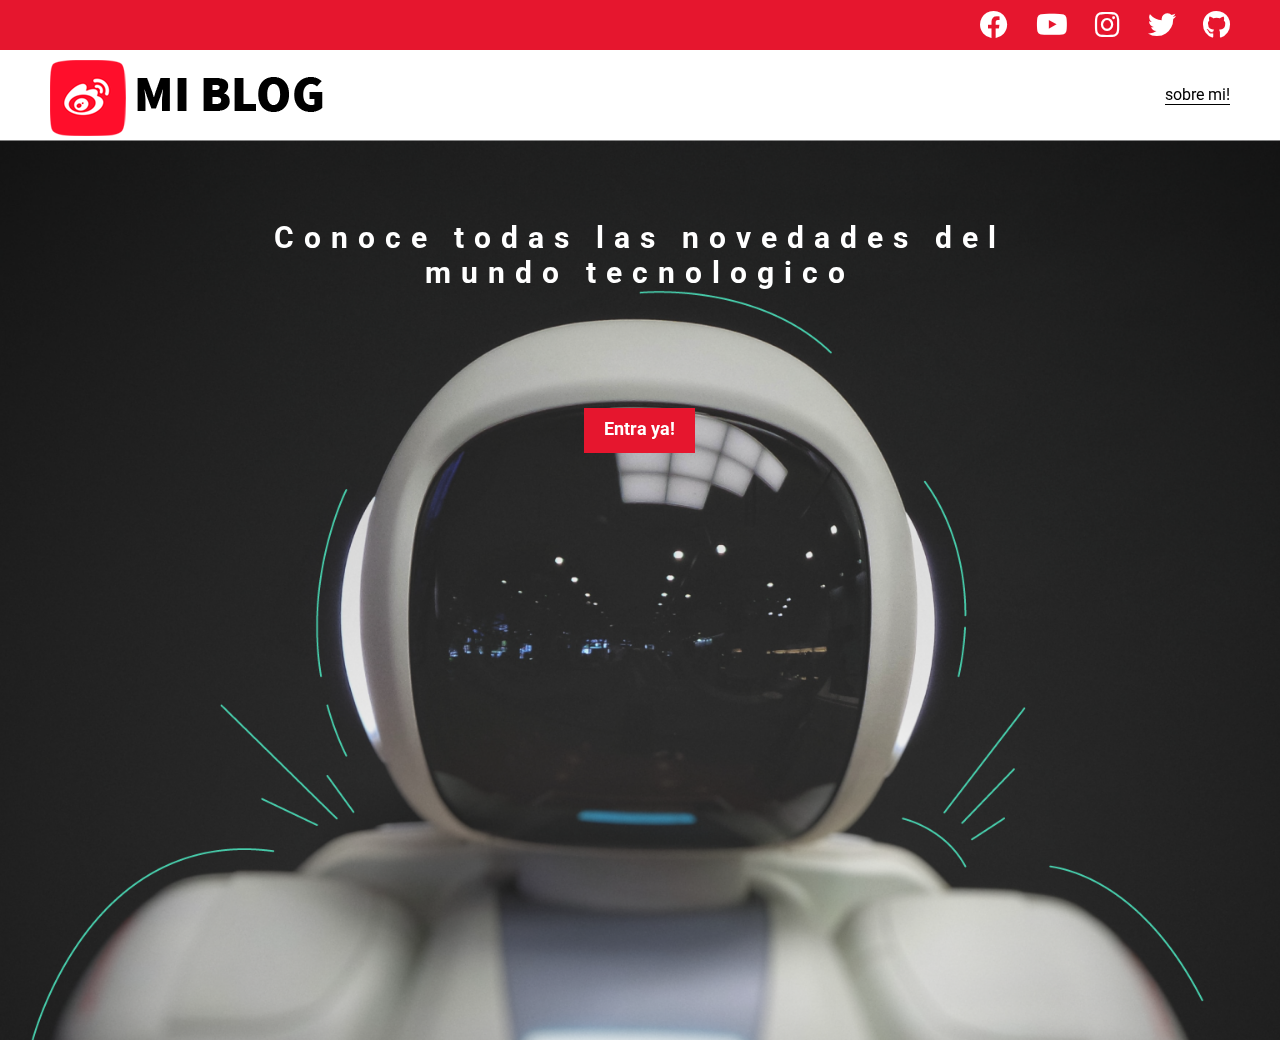
<file: index.html>
<!-- HTML made by Jose Pernalete 21/10/2022 -->

<!DOCTYPE html>
<html lang="en">
<head>
    <meta charset="UTF-8">
    <meta http-equiv="X-UA-Compatible" content="IE=edge">
    <meta name="viewport" content="width=device-width, initial-scale=1.0">
    <title>Mi blog</title>
    <link rel="stylesheet" href="/css/all.min.css">
    <link rel="stylesheet" href="/css/main.css">
</head>
<body class="home-body">
    <header class="header">
        <div class="social">
            <div class="social-icons">
                <a href=""><i class="fa-brands fa-facebook"></i></a>
                <a href=""><i class="fa-brands fa-youtube"></i></a>
                <a href=""><i class="fa-brands fa-instagram"></i></a>
                <a href=""><i class="fa-brands fa-twitter"></i></a>
                <a href=""><i class="fa-brands fa-github"></i></a>
            </div>
        </div>
        <nav class="nav">
            <div class="nav-logo">
                <a href="index.html">
                    <img src="/img/logo.png" alt="logo-page">
                </a>
            </div>
            <div class="nav-link">
                <a href="profile.hmt">sobre mi!</a>
            </div>
        </nav>
    </header>
    <main class="home-main">
        <div class="main-container">
            <p class="main-container__text">
                Conoce todas las novedades del mundo tecnologico
            </p>
            <a href="blogs.html" class="main-container__link">Entra ya!</a>
        </div>
    </main>
</body>
</html>
</file>
<file: css/main.css>
/*style made by jose pernalete 21/10/2022*/

@import url('https://fonts.googleapis.com/css2?family=Roboto+Mono:wght@400;500;700&family=Roboto+Slab:wght@400;700&family=Roboto:wght@400;500;700;900&display=swap');


*{
    padding: 0;
    margin: 0;
    box-sizing: border-box;
}

body{
    font-family: 'roboto','sans-serif';
    font-size: 400;
}

.home-body{
    position: fixed;
    top: 0;
    bottom: 0;
    left: 0;
    right: 0;
}

/* header */

.header{
    width: 100%;
    height: 140px;
    display: grid;
    grid-template-rows: 1fr 1fr;
}

.social{
    background-color: #e6162e;
    width: 100%;
    height: 50px;
    display: grid;
}

.social-icons{
    width: 250px;
    height: auto;
    display: flex;
    align-items: center;
    justify-content: space-between;
    justify-self: end;
    margin-right: 50px;
}

.social-icons a{
    color: #fff;
    font-size: 28px;
}

.social-icons a:hover{
    color: #616161;
}

.nav{
    display: grid;
    grid-template-columns: 1fr 1fr;
    height: 90px;
}

.nav-logo{
    margin-left: 50px;
    display: flex;
    justify-content: flex-start;
    width: 220px;
    margin-top: 10px;
}

.nav-link{
    display: flex;
    align-items: center;
    justify-content: flex-end;
    margin-right: 50px;
}

.nav-link a{
    text-decoration: none;
    color: #000;
    border-bottom: 1px solid #000;
}

/* HOME */

.home-main{
    display: grid;
    grid-template-columns: 1fr 4fr 1fr;
    height: 100%;
    background-image: url('../img/cover.png');
    background-position: center;
    background-repeat: no-repeat;
    background-size: cover;
}

.main-container{
    display: grid;
    grid-column: 2;
    justify-items: center;
    height: 350px;
    margin-top: 80px;
}

.main-container__text{
    text-align: center;
    font-size: 30px;
    font-weight: 700;
    letter-spacing: 10px;
    color: #fff;
}

.main-container__link{
    background-color: #e6162e;
    display: inline-block;
    padding: 10px 20px;
    text-decoration: none;
    color: #fff;
    font-weight: 700;
    font-size: 18px;
    height: 45px;
}

.main-container__link:hover{
    background-color: #eb253c;
}

/* blogs page */

.blogs-main{
    display: grid;
}

.news{
    background-color: #e6e9ed;
    padding: 10px 80px 40px;
}

.news-container{
    display: grid;
    grid-template-columns: 2fr 1fr;
    grid-template-rows: 2fr;
}

.news-container  img{
    grid-column: 1;
    width: 85%;
    display: inline-block;
    margin: 10px 0;
}

.news-info{
    grid-column: 2;
}

.news-info h2{
    margin-top: 20px;
}

.news-info p{
    margin: 30px 0;
}

/* boton de blogs */

.blogs-btn{
    text-decoration: none;
    color: #000;
    border: 1px solid #e6162e;
    font-size: 14px;
}

/* POST */

.posts{
    padding: 0 80px 40px;
}

.post h3{
    border-bottom: 1px solid #cdd2da;
    padding: 20px 0;
    text-align: center;
}

.post-blog{
    display: inline-block;
    padding: 15px;
    max-width: 32%;
    margin-bottom: 50px;
}

.post-blog img{
    width: 100%;
}

.post-blog h4{
    margin: 20px 0;
}

.post-blog p{
    margin-bottom: 35px;
}

/* FOOTER */

footer{
    width: 100%;
    height: 80px;
    background-color: #22272d;
    border-top: 35px solid #e6162e;
    display: flex;
    align-items: center;
    justify-content: center;
}

footer p{
    color: #fff;
}
</file>
